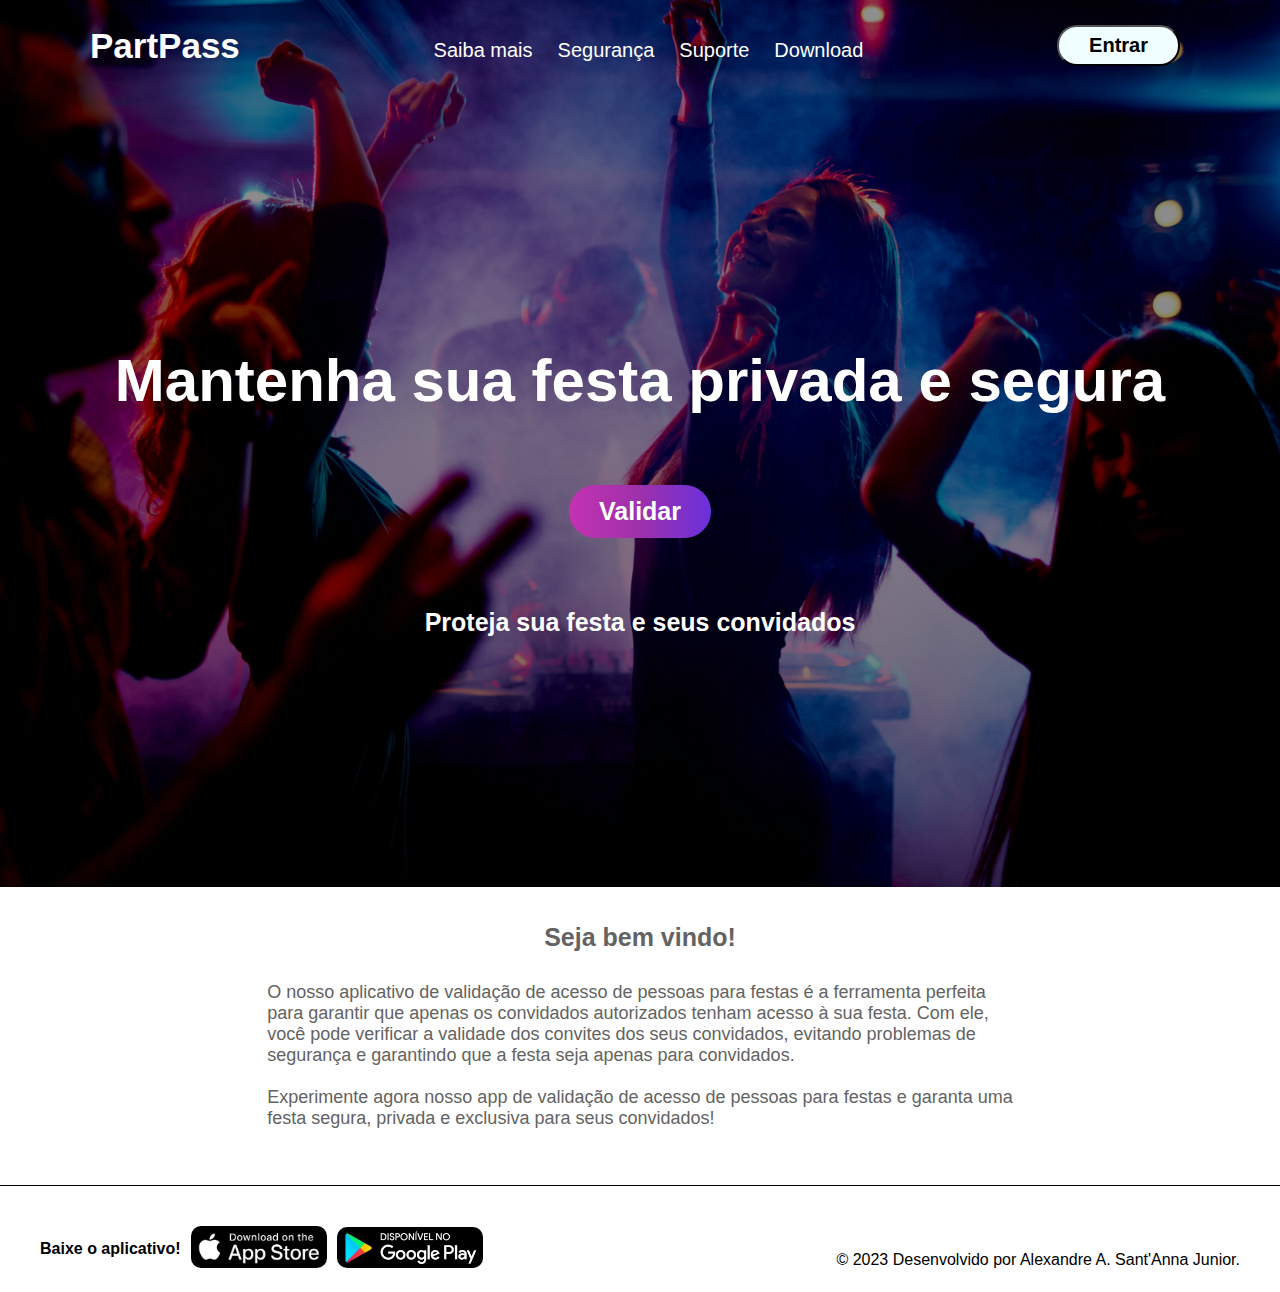
<file: index.html>
<!DOCTYPE html>
<html lang="pt-br">
<head>
    <meta charset="UTF-8">
    <meta http-equiv="X-UA-Compatible" content="IE=edge">
    <meta name="viewport" content="width=device-width, initial-scale=1.0">
    <title>PartPass</title>
    <link rel="shortcut icon" href="imagem/favicon.ico" type="image/x-icon">
    <link rel="stylesheet" href="style.css">
</head>
<body>
    <header>

        <section class="cabeçalho">

            <article>
                
                <h2 class="logo">
                    PartPass
                </h2>
                
            </article>
            <nav class="menu-itens">
                <a class="menu-1" href="#">Saiba mais</a>
                <a class="menu-1" href="#">Segurança</a>
                <a class="menu-1" href="#">Suporte</a>
                <a class="menu-1" href="#">Download</a>
            </nav>
            <nav class="menu-itens2">
                <a class="menu-2" href="validar.html">
                    <input class="entrar" type="button" value="Entrar">
                </a>
            </nav>
        </section>

        <section class="conteudo" >
                <h1 class=" titulo-1">Mantenha sua festa privada e segura</h1>
                <a class="crie-uma-conta" href="validar.html">Validar</a>
                <p class="p-1">Proteja sua festa e seus convidados</p>
        </section>

    </header>

    <main>
        <section class="main-1">
            <h3 class="h3-1">
                Seja bem vindo!
            </h3>
            <p class="p-2">O nosso aplicativo de validação de acesso de pessoas para festas é a ferramenta perfeita <br> para garantir que apenas os convidados autorizados tenham acesso à sua festa. Com ele, <br> você pode verificar a validade dos convites dos seus convidados, evitando problemas de <br> segurança e garantindo que a festa seja apenas para convidados. <br> <br>
                Experimente agora nosso app de validação de acesso de pessoas para festas e garanta uma <br> festa segura, privada e exclusiva para seus convidados!
            </p>
        </section>

    </main>

    <footer>
        <section class="rodape">
            <h4>Baixe o aplicativo!</h4>
            <a  href="https://apps.apple.com/us/app/"><img class="app"src="imagem/app.png" alt="app"></a>
            <a  href="https://play.google.com/store/games"><img class="play" src="imagem/play.png" alt="play"></a>
        </section>
        <p class="p-3">© 2023 Desenvolvido por Alexandre A. Sant'Anna Junior.</p>

    </footer>
    
</body>
</html>
</file>
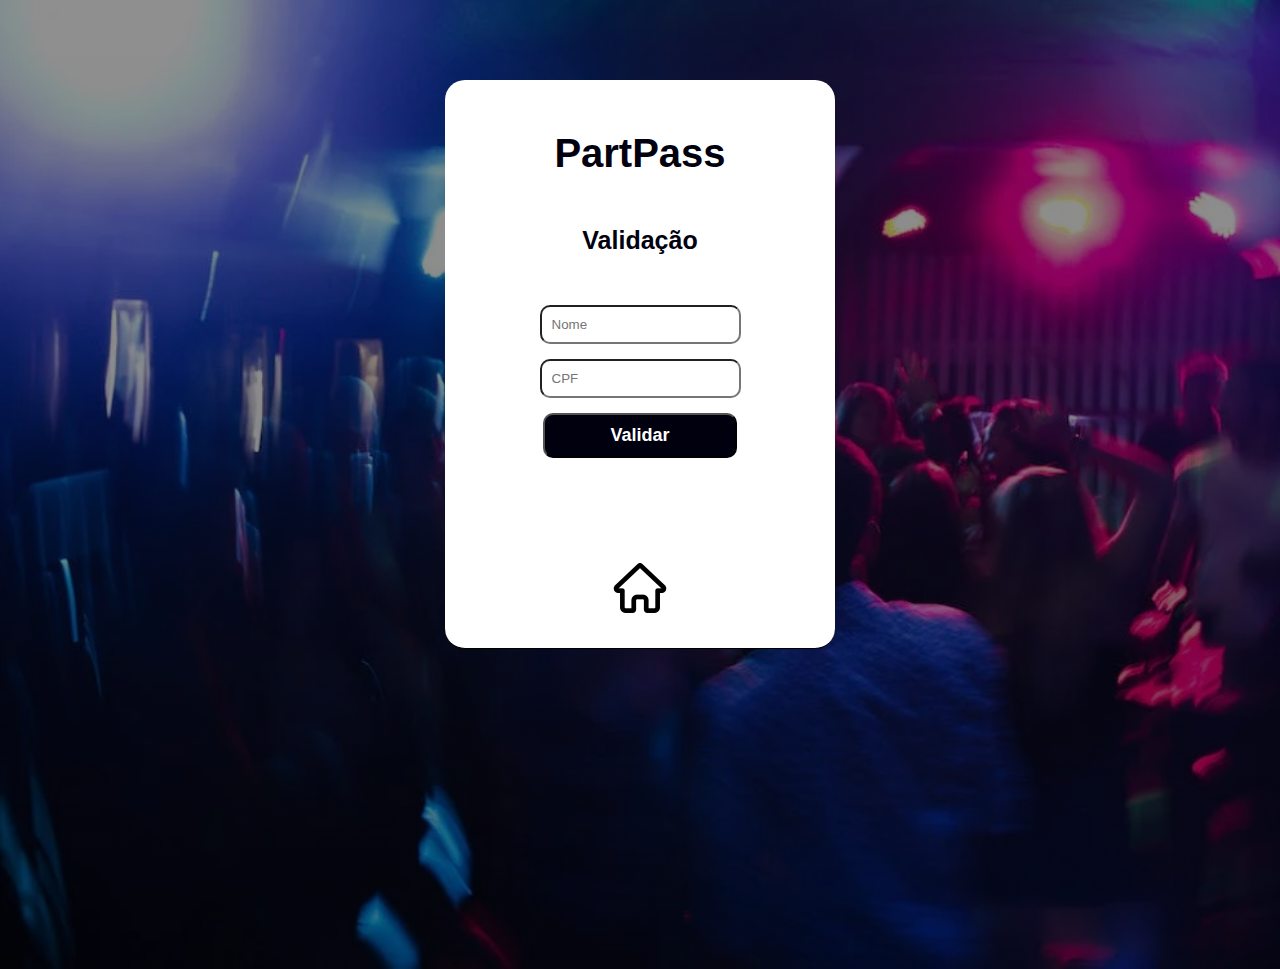
<file: validar.html>
<!DOCTYPE html>
<html lang="pt-br">
<head>
    <meta charset="UTF-8">
    <meta http-equiv="X-UA-Compatible" content="IE=edge">
    <meta name="viewport" content="width=device-width, initial-scale=1.0">
    <title>PartPass | Validar</title>
    <link rel="shortcut icon" href="imagem/favicon.ico" type="image/x-icon">
    <link rel="stylesheet" href="style.css">
</head>
<body class="body-2"> 
    
            <main class="main-pag2">
                <h1 class="logo-pag2">PartPass</h1>
                <h2 class="h2-pag2">Validação</h2>
                <input class="nome" type="text" placeholder="Nome">
                <input class="cpf" type="number" placeholder="CPF">
                <input class="validar" type="button" value="Validar" onclick="validação()">
                <section class="mensagem">

                </section>
                <a href="index.html"><img src="imagem/home.60.png" alt="home"></a>
            </main>
            <script src="script.js"></script>
        
</body>
</html>
</file>
<file: style.css>
*{
    margin: 0;
    padding: 0;
    box-sizing: border-box;
}
body{
    display: flex;
    flex-direction: column;
    font-family: Arial, Helvetica, sans-serif;
    background-color: white;
    color: black;
    box-sizing: border-box;

}
header{display: flex;
    flex-direction: column;
    padding-bottom: 250px;
    background: linear-gradient(rgba(0, 0, 0, 0.438), rgba(0, 0, 0, 0.493)), url(imagem/balada2.jpg);
    background-position: center center;
    background-size: cover;
    background-position-y: 0px;
    background-repeat: no-repeat;
    min-width: 100wh;
    min-height: 100hw;
    box-sizing: border-box;

}
article{
    display: flex;
    flex-direction: row;
    gap: 2px;
    align-items: center;
    padding-left: 80px;

}
.logo-2{
    width: 40px;
    right: 40px;
    
}
.cabeçalho{
    padding-top: 25px;
    display: flex;
    flex-direction: row;
    justify-content: space-between;
    align-items: center;
}
.logo{
    padding-left: 10px;
    font-size: 35px;
    color:white;
}
.menu-1{
    text-decoration: none;
    color: white;
}
.menu-2{
    text-decoration: none;
    color: black;
}
.menu-1:hover{
    color:#C332B1;
    transition: 0.3 all;
}
.menu-itens{
    display: flex;
    gap:25px;
    padding-top: 10px;
    font-size: 20px;
}
.menu-itens2{
    padding-right: 100px;
}
.entrar:hover{
    cursor: pointer;
    background-image: linear-gradient(to right,#C332B1,#9E30AB,#6A30DD);
    transition: 0.3 all;
    
}
.entrar{ 
    display: flex;
    padding: 7px 30px;
    font-size: 20px;
    background-color: azure;
    border-radius: 20px;
    font-size: 20px;
    font-weight: bold;
    
}
.conteudo{
    display: flex;
    flex-direction: column;
    padding-top: 280px;
    gap: 70px;
    align-items: center;
}
.titulo-1{
    font-size: 60px;
    color: white;
}
.crie-uma-conta:hover{
    font-size: 20px;
    padding: 14px 34px;
    transition: 0.3 all;
}
.crie-uma-conta{
    text-decoration: none;
    color: white;
    font-size: 25px;
    font-weight: bold;
    background-image: linear-gradient(to right,#C332B1,#9E30AB,#6A30DD);
    padding: 12px 30px;
    border-radius: 40px;
}
.p-1{
    color:rgb(255, 255, 255);
    font-size: 25px;
    font-weight: bold;
    text-align: center;
}
main{
    display: flex;
    flex-direction: column;
    text-align: center;
    align-items: center;
    color: rgb(99, 99, 99);
    gap: 50px;
    padding: 26px;
    border-bottom: 1px solid rgb(0, 0, 0) ;
    box-sizing: border-box;
}
.h3-1{
    padding-bottom: 30px;
    padding-top: 10px;
    font-size: 25px;
}
.p-2{
    display: flex;
    align-items: center;
    text-align: justify;
    align-content:flex-start;
    font-size: 18px;
    padding-bottom: 30px;
    ;
    
}
body::-webkit-scrollbar{
        background-color: rgba(0, 0, 0, 0.836);
        width: 0;
        right: 0;
}
footer{
    display: flex;
    flex-direction: row;
    justify-content: space-between;
    margin-top: 40px;
    margin-bottom: 20px;
    margin-left: 40px;
    margin-right: 40px;
   
}
.rodape{
    display: flex;
    flex-direction: row;
    justify-content: flex-start;
    align-items: center;
    gap: 10px;
}
.app{ 
    border-radius: 10px;
    
}
.play{
    border-radius: 10px;
}
.p-3{
    padding-top: 25px;
}

.body-2{
    display: flex;
    flex-direction: column;
    justify-content: center;
    gap: 10px;
    background: linear-gradient(rgba(0, 0, 0, 0.438), rgba(0, 0, 0, 0.473)), url(imagem/balada.webp);
    background-position: center center;
    background-size: cover;
    background-position-y: 0px;
    background-repeat: no-repeat;
    min-width: 100wh;
    min-height: 100hw;
}
.main-pag2{
    background-color:white;
    border-radius: 20px;
    width: 390px;
    margin: auto;
    margin-bottom: 320px;
    margin-top: 80px;
}
.logo-pag2{
    color:#00000E;
    font-family: Arial, Helvetica, sans-serif;
    font-size: 40px;
    padding-top: 25px;
}
.h2-pag2{
    color: #00000E;
    font-family: Arial, Helvetica, sans-serif;
    font-size: 25px;
}
.nome{
    padding: 10px;
    margin: 0 auto;
    border-radius: 10px;
}
.cpf{
    padding: 10px;
    margin: auto;
    border-radius: 10px;
    margin-top: -35px;
}
.validar:hover{
    cursor: pointer;
}
.validar{
    background-color:#00000E;
    padding: 10px 65px;
    margin: auto;
    border-radius: 10px;
    margin-top: -35px;
    color:white;
    font-weight: bold;
    font-size: 18px;
}
.h3-pag2{
    font-size: 25px;
    color: #00000E;
    padding-bottom: -40px;
}
.mensagem{
    color: #00000E;
    font-weight: bold;
}
@media screen and (max-width: 1140px) {
    .titulo-1{
        font-size: 45px;
    }
    .entrar{ 
        margin-top: 5px;
        font-size: 15px;
    }
    .menu-itens{
        font-size: 17px;
    }
    .logo{
        font-size: 25px;
        padding-top: 5px;
    }
    .p-3{
        display: none;
    }  
}
@media screen and (max-width: 800px) {
    .titulo-1{
        font-size: 24px;
    }
    .crie-uma-conta{
        font-size: 19px;
        padding: 10px 25px;
    }
    .p-1{
        color:rgb(255, 255, 255);
        font-size: 20px;
        font-weight: bold;
        text-align: center;
    }
    .cabeçalho{
        display: flex;
        flex-direction: column;
    }
    .logo{
        padding-left: 0px;
        font-size: 30px;
    }
    article{
        padding-left: 0px;
    }
    .menu-itens{
        padding-top: 30px;
    }
    .menu-itens2{
        display: flex;
        flex-direction: column;
        padding-top: 30px;
        padding-right: 0px;
    }
    .conteudo{
        padding-top: 100px;
    }
    .h3-1{
        padding-bottom: 30px;
        padding-top: 10px;
        font-size: 18px;
    }
    .p-2{
        display: flex;
        align-items: center;
        text-align: justify;
        align-content:flex-start;
        font-size: 14px;
        padding-bottom: 30px;
    }
    
}
@media screen and (max-width: 500px) {
    .titulo-1{
        font-size: 18px;
    }
    .crie-uma-conta{
        font-size: 14px;
        padding: 8px 22px;
    }
    .p-1{
        color:rgb(255, 255, 255);
        font-size: 15px;
        font-weight: bold;
        text-align: center;
    }
    .cabeçalho{
        display: flex;
        flex-direction: column;
    }
    .logo{
        padding-left: 0px;
        font-size: 20px;
    }
    article{
        padding-left: 0px;
    }
    .menu-itens{
        padding-top: 30px;
        gap: 14px;
    }
    .menu-itens2{
        display: flex;
        flex-direction: column;
        padding-top: 30px;
        padding-right: 0px;
    }
    .conteudo{
        padding-top: 100px;
    }
    .h3-1{
        padding-bottom: 30px;
        padding-top: 10px;
        font-size: 14px;
    }
    .p-2{
        display: flex;
        align-items: center;
        text-align: justify;
        align-content:flex-start;
        font-size: 10px;
        padding-bottom: 30px;
    }
    h4{
        display: none;
    }
    
}
</file>
